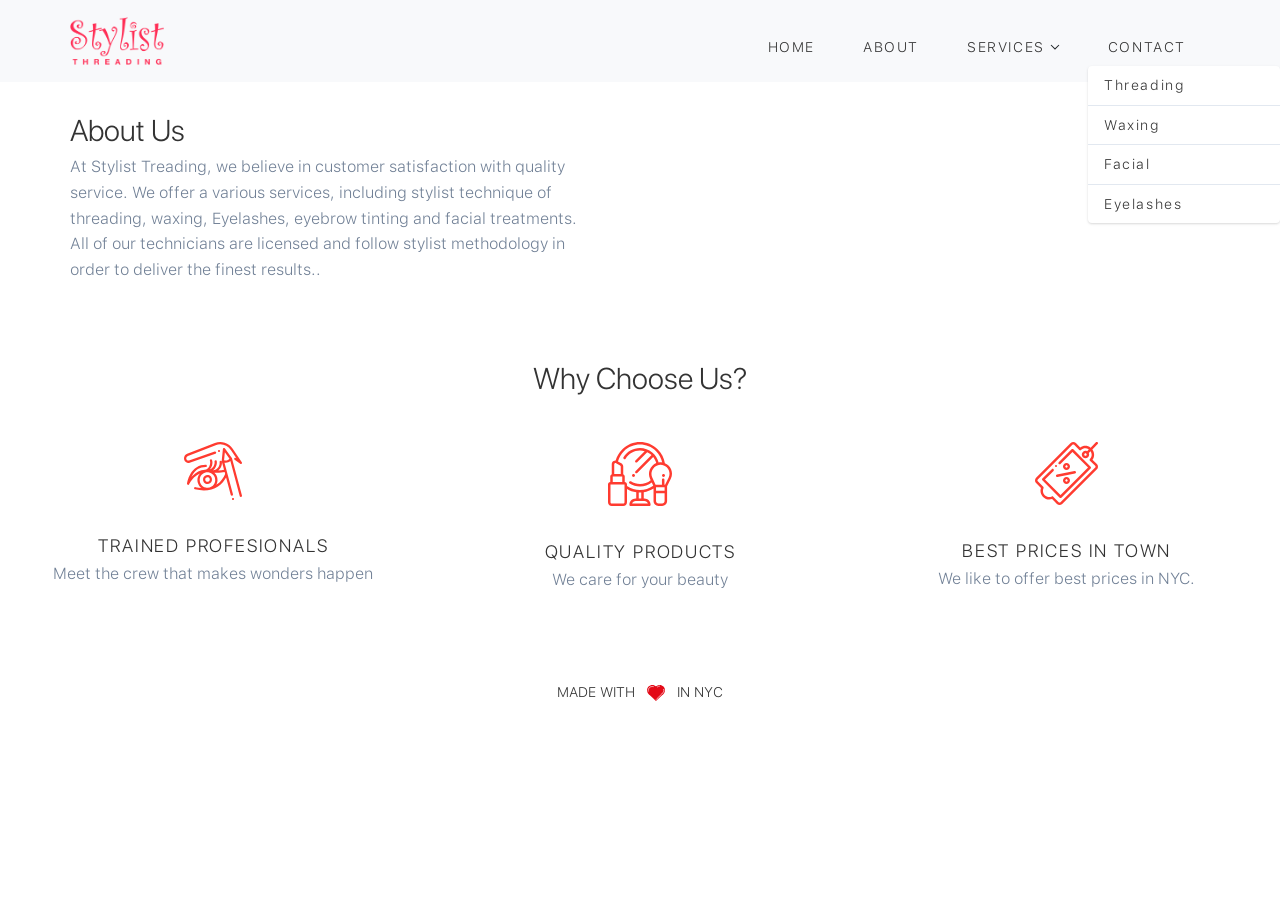
<file: about.html>
<!DOCTYPE html>
<html lang="en">

<head>
  <meta charset="utf-8">
  <meta name="viewport" content="width=device-width, initial-scale=1.0">
  <meta name="description"
    content="Stylist Threading, located at NYC, for your beauty services like Threading, Waxing, Facial and Eyelashes Extensions.">
  <meta name="keywords" content="Threading Waxing, Facial, NYC, Saloon, Beauty">
  <meta name="application-name" content="Stylist Threading" />
  <meta name="msapplication-TileColor" content="#fff" />
  <link rel="icon" type="image/png" href="img/fav.png">
  <!-- Chrome, Firefox OS and Opera -->
  <meta name="theme-color" content="#fff">
  <!-- Windows Phone -->
  <meta name="msapplication-navbutton-color" content="#fff">
  <!-- iOS Safari -->
  <meta name="apple-mobile-web-app-status-bar-style" content="#fff">

  <title>Stylist Threading</title>

  <link href="css/tailwind.min.css" rel="stylesheet">

  <link href="css/style.css" rel="stylesheet">

</head>

<body>


  <header style='background:#f8f9fb'>
    <div class="container mx-auto md:flex py-2 items-center justify-between">
      <a class="block" href="index.html">
        <img src="./img/logo.png" class="h-12 mx-auto" /> </a>

      <ul class="flex items-center justify-center pt-5 pb-2 text-regular md:tracking-widest">
        <li>
          <a class="text-sm py-2 px-2 md:px-6 hover:text-red-500" href="index.html">HOME</a>
        </li>
        <li>
          <a class="text-sm py-2 px-2 md:px-6 hover:text-red-500" href="about.html">ABOUT</a>
        </li>
        <li class="has-dropdown">
          <div class="text-sm py-2 px-2 md:px-6 hover:text-red-500 inline-flex items-center">
            <span style="margin-right:5px;">SERVICES</span>
            <svg width="10px" height="6px" viewBox="0 0 10 6">
              <polygon id="Path " fill="#212529 " fill-rule="nonzero " points="8.64644661 0.646446609 9.35355339 1.35355339
              5 5.70710678 0.646446609 1.35355339 1.35355339 0.646446609 5 4.29289322 "></polygon>
            </svg>
          </div>
          <ul class="shadow bg-white rounded text-sm w-48 absolute right-0">
            <li>
              <a class="border-b px-4 py-2 block hover:text-red-500" href="threading.html ">Threading</a>
            </li>
            <li>
              <a class="border-b px-4 py-2 block hover:text-red-500" href=" waxing.html ">Waxing</a>
            </li>
            <li>
              <a class="border-b px-4 py-2 block hover:text-red-500" href=" facial.html ">Facial</a>
            </li>
            <li>
              <a class="px-4 py-2 block hover:text-red-500" href=" eyelashes.html ">Eyelashes</a>
            </li>
          </ul>
        </li>
        <li>
          <a class="text-sm py-2 px-2 md:px-6 hover:text-red-500 " href="contact.html">CONTACT</a>
        </li>
      </ul>
    </div>
  </header>

  <div class="bg-about">
    <div class="container mx-auto py-10 md:py-6">
      <h2 class="display-light text-primary text-3xl">About Us</h2>
      <p class="max-w-lg text-gray-600">At Stylist Treading, we believe in customer satisfaction with quality
        service. We offer a various services, including
        stylist technique of threading, waxing, Eyelashes, eyebrow tinting and facial treatments. All of our technicians
        are licensed and follow stylist methodology in order to deliver the finest results..
      </p>
    </div>
  </div>
  <h2 class="display-light text-primary text-3xl text-center pt-12">Why Choose Us?</h2>
  <div class=" md:flex justify-center mt-10">
    <div class="md:w-1/3 text-center mb-10 ">
      <img class="mb-8 mx-auto " alt="PROFESIONALS " src="img/icon1.svg " />
      <h2 class="text-lg display-light tracking-widest ">TRAINED PROFESIONALS</h2>
      <p class="text-gray-600 ">Meet the crew that makes wonders happen
      </p>
    </div>
    <div class="md:w-1/3 text-center mb-10 ">
      <img class="mb-8 mx-auto " alt="PROFESIONALS " src="img/icon2.svg " />
      <h2 class="text-lg display-light tracking-widest ">QUALITY PRODUCTS</h2>
      <p class="text-gray-600 ">We care for your beauty
      </p>
    </div>
    <div class="md:w-1/3 text-center mb-10 ">
      <img class="mb-8 mx-auto " alt="PROFESIONALS " src="img/icon3.svg " />
      <h2 class="text-lg display-light tracking-widest ">BEST PRICES IN TOWN</h2>
      <p class="text-gray-600 ">We like to offer best prices in NYC.
      </p>
    </div>
  </div>



  </main>

  <footer class="text-center text-sm py-12">
    <p>MADE WITH
      <img class="h-4 inline-block mx-2" src="img/love.svg " /> IN NYC</p>
    <!-- <img class="h-12 mx-auto mt-8 " src="img/logo.png " /> -->
  </footer>





  </script>

</body>

</html>
</file>
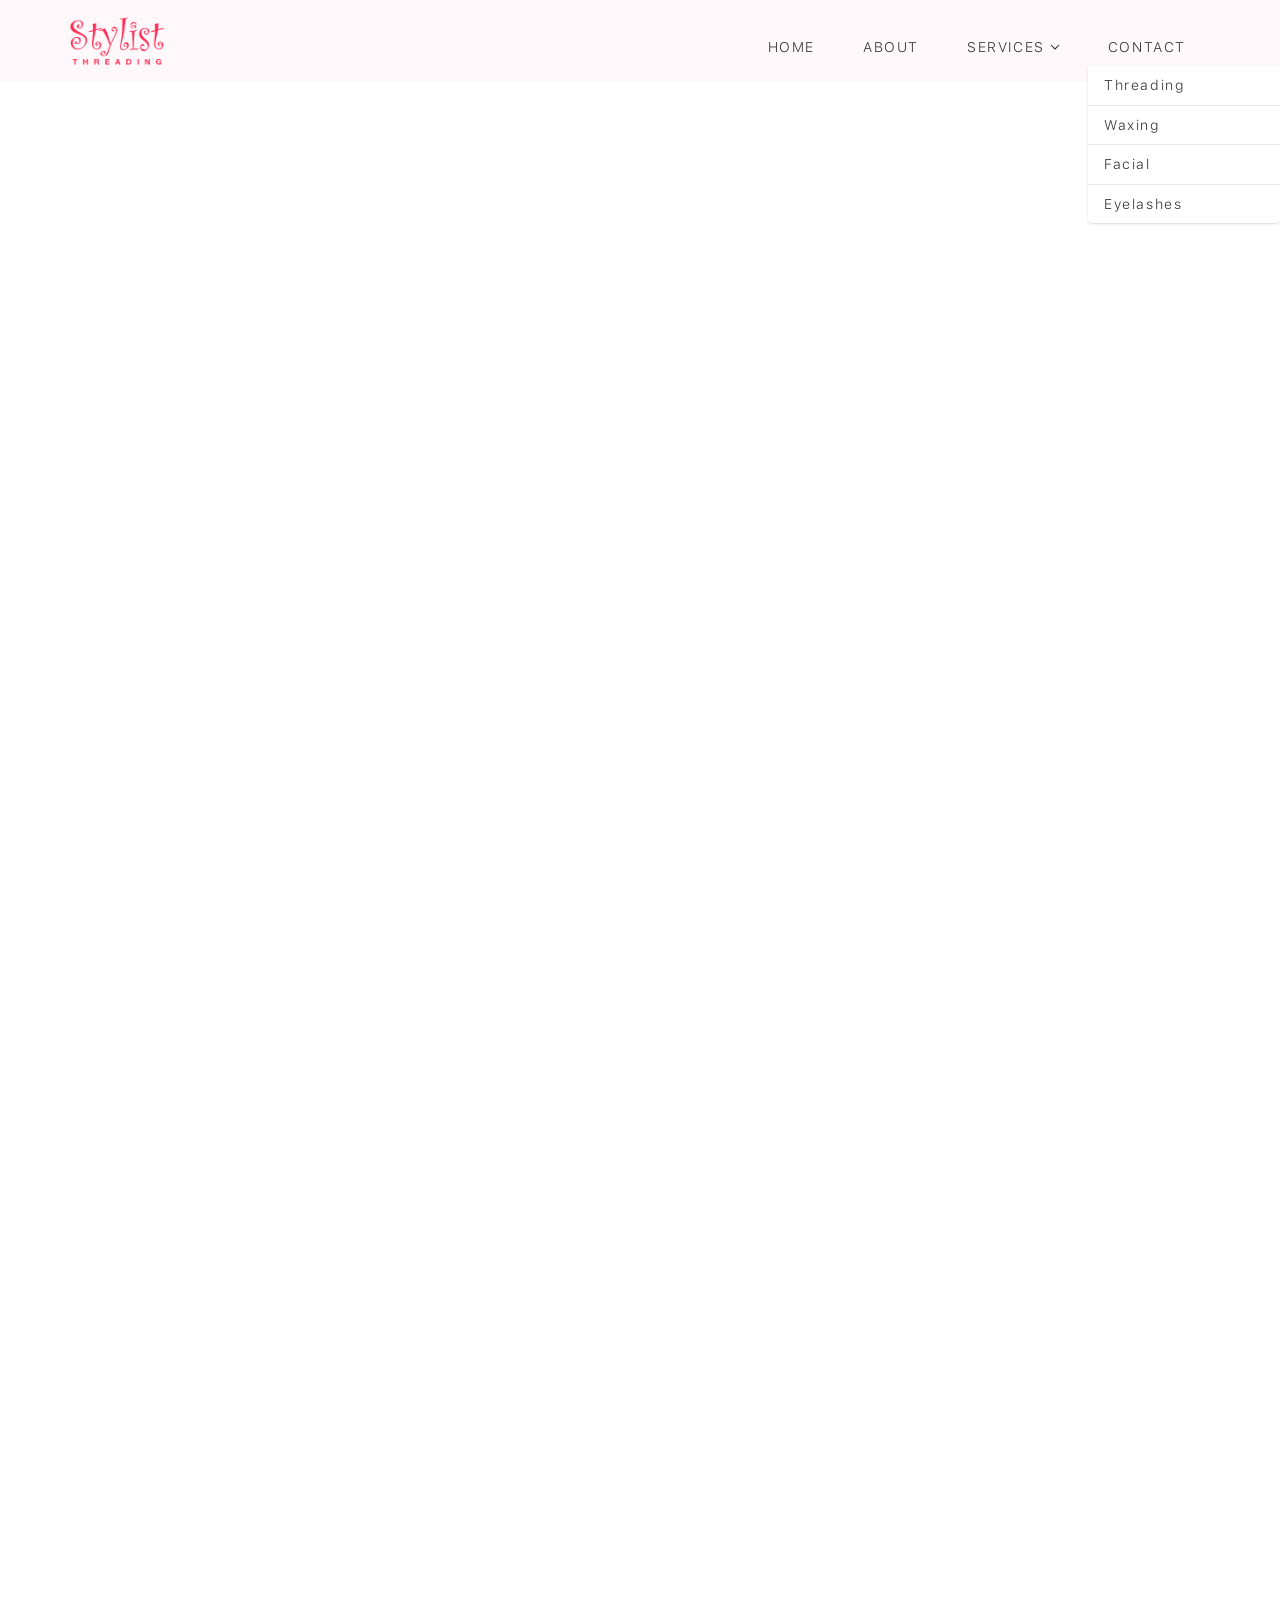
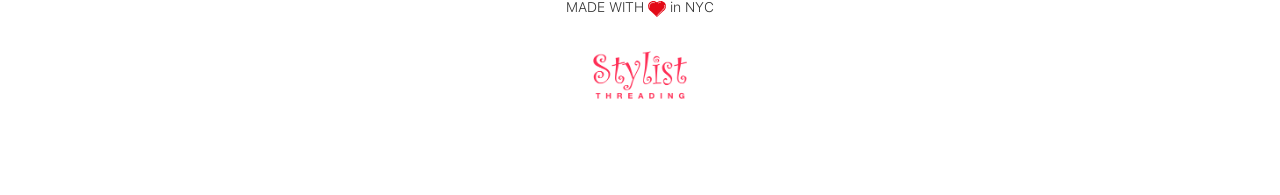
<file: appointment.html>
<!DOCTYPE html>
<html lang="en">

<head>
  <meta charset="utf-8">
  <meta name="viewport" content="width=device-width, initial-scale=1.0">
  <meta name="description"
    content="Stylist Threading, located at NYC, for your beauty services like Threading, Waxing, Facial and Eyelashes Extensions.">
  <meta name="keywords" content="Threading Waxing, Facial, NYC, Saloon, Beauty">
  <meta name="application-name" content="Stylist Threading" />
  <meta name="msapplication-TileColor" content="#fff" />
  <link rel="icon" type="image/png" href="img/fav.png">
  <!-- Chrome, Firefox OS and Opera -->
  <meta name="theme-color" content="#fff">
  <!-- Windows Phone -->
  <meta name="msapplication-navbutton-color" content="#fff">
  <!-- iOS Safari -->
  <meta name="apple-mobile-web-app-status-bar-style" content="#fff">

  <title>Stylist Threading</title>

  <link href="css/tailwind.min.css" rel="stylesheet">

  <link href="css/style.css" rel="stylesheet">

</head>

<body>
  <header style='background: rgba(255,248,251,0.9);'>
    <div class="container mx-auto md:flex py-2 items-center justify-between">
      <a class="block" href="index.html">
        <img src="./img/logo.png" class="h-12 mx-auto" /> </a>

      <ul class="flex items-center justify-center pt-5 pb-2 text-regular md:tracking-widest">
        <li>
          <a class="text-sm py-2 px-2 md:px-6 hover:text-red-500" href="index.html">HOME</a>
        </li>
        <li>
          <a class="text-sm py-2 px-2 md:px-6 hover:text-red-500" href="about.html">ABOUT</a>
        </li>
        <li class="has-dropdown">
          <div class="text-sm py-2 px-2 md:px-6 hover:text-red-500 inline-flex items-center">
            <span style="margin-right:5px;">SERVICES</span>
            <svg width="10px" height="6px" viewBox="0 0 10 6">
              <polygon id="Path " fill="#212529 " fill-rule="nonzero " points="8.64644661 0.646446609 9.35355339 1.35355339
                  5 5.70710678 0.646446609 1.35355339 1.35355339 0.646446609 5 4.29289322 "></polygon>
            </svg>
          </div>
          <ul class="shadow bg-white rounded text-sm w-48 absolute right-0">
            <li>
              <a class="border-b px-4 py-2 block hover:text-red-500" href="threading.html ">Threading</a>
            </li>
            <li>
              <a class="border-b px-4 py-2 block hover:text-red-500" href=" waxing.html ">Waxing</a>
            </li>
            <li>
              <a class="border-b px-4 py-2 block hover:text-red-500" href=" facial.html ">Facial</a>
            </li>
            <li>
              <a class="px-4 py-2 block hover:text-red-500" href=" eyelashes.html ">Eyelashes</a>
            </li>
          </ul>
        </li>
        <li>
          <a class="text-sm py-2 px-2 md:px-6 hover:text-red-500 " href="contact.html">CONTACT</a>
        </li>
      </ul>
    </div>
  </header>

  <div class="max-w-lg mx-auto">
    <iframe
      src="https://docs.google.com/forms/d/e/1FAIpQLSdjdsosOoTitJhQyzo4_II2wioZUTafGZE5kT1Bgn5BFMWT_g/viewform?embedded=true"
      width="100%" height="1418" frameborder="0" marginheight="0" marginwidth="0">Loading…</iframe>
  </div>

  <footer class="text-center text-sm py-24">
    <p>MADE WITH
      <img class="h-4 inline-block" src="img/love.svg" /> in NYC</p>
    <img class="h-12 mx-auto mt-8" src="img/logo.png" />
  </footer>


  <script src="http://ajax.googleapis.com/ajax/libs/jquery/1.9.1/jquery.min.js"></script>
  <script type="text/javascript" src="jquery.nivo.slider.js"></script>

  <script type="text/javascript">
    // $(window).load(function () {
    //   $('#slider').nivoSlider({
    //     effect: 'boxRainReverse',
    //     directionNav: true,
    //     controlNav: false,
    //     controlNavThumbs: false,
    //     pauseOnHover: false,
    //     manualAdvance: false,
    //     prevText: '',
    //     nextText: '',

    //   });
    // });

      // $(".featureMore").click(function () {
      //   $(this).siblings('.hidden').slideDown();
      //   $(this).siblings('.btn-primary').show();
      //   $(this).hide();


      // });

      // $(".deviceMore").click(function () {

      //   $(this).closest('.deviceSection').find(".hidden").slideDown();

      //   $(this).hide();

      // });


      // $(".banner h1").fitText(1.5, { minFontSize: '32px', maxFontSize: '60px' });

      // $("h2").fitText(1.5, { minFontSize: '22px', maxFontSize: '40px' });


      // $(window).scroll(function () {

      //   $('.primaryContent h2,.secondaryContent h2').each(function () {
      //     var imagePos = $(this).offset().top;
      //     var topOfWindow = $(window).scrollTop();
      //     if (imagePos < topOfWindow + $(window).height() / 2) {
      //       $(this).parent().parent().addClass("animate");
      //     }
      //   });
      // });
  </script>

</body>

</html>
</file>
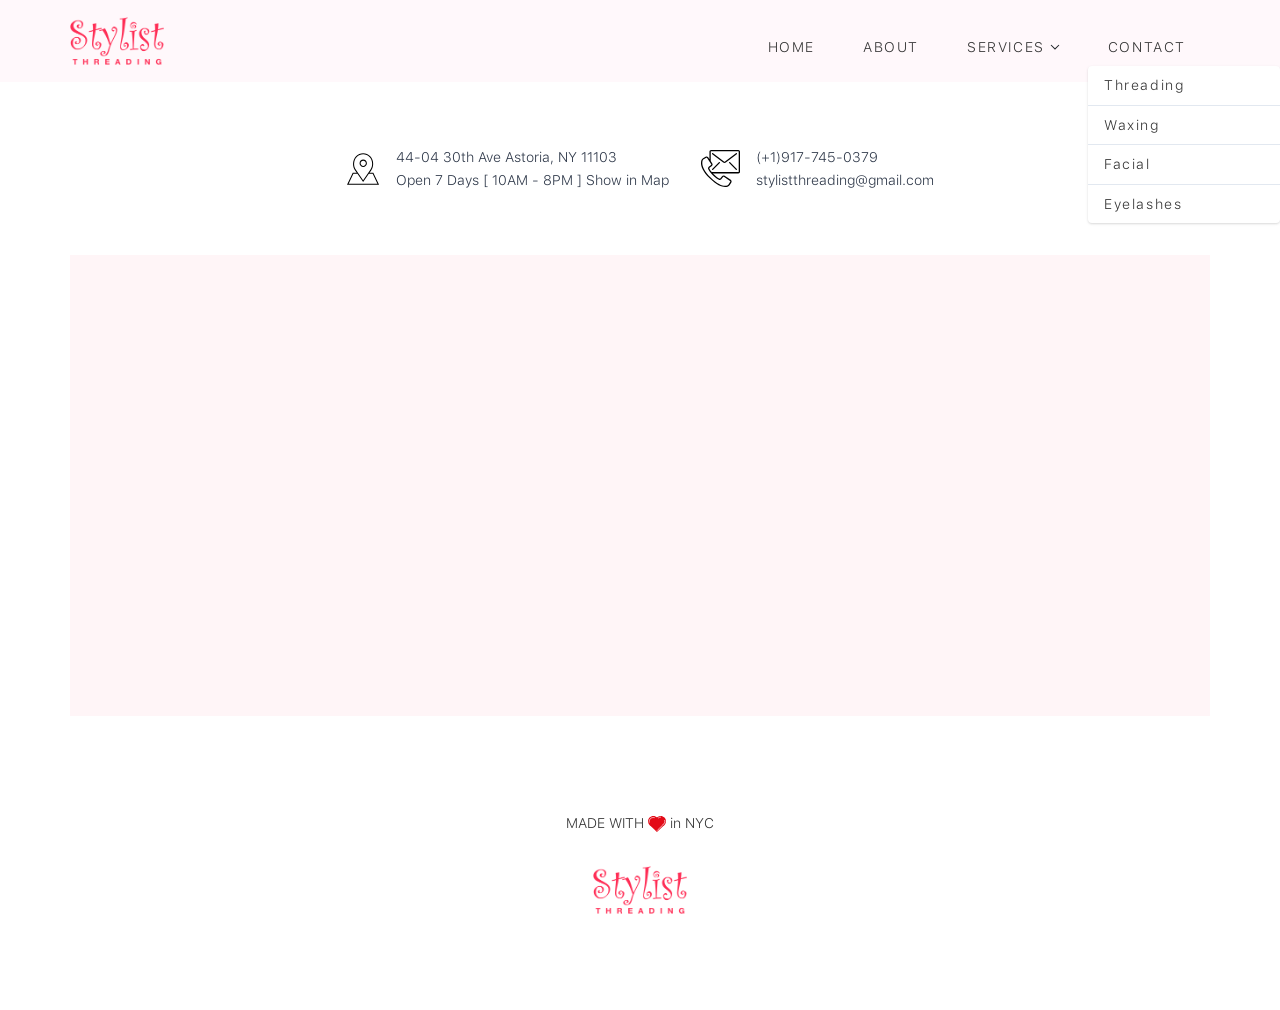
<file: contact.html>
<!DOCTYPE html>
<html lang="en">

<head>
  <meta charset="utf-8">
  <meta name="viewport" content="width=device-width, initial-scale=1.0">
  <meta name="description"
    content="Stylist Threading, located at NYC, for your beauty services like Threading, Waxing, Facial and Eyelashes Extensions.">
  <meta name="keywords" content="Threading Waxing, Facial, NYC, Saloon, Beauty">
  <meta name="application-name" content="Stylist Threading" />
  <meta name="msapplication-TileColor" content="#fff" />
  <link rel="icon" type="image/png" href="img/fav.png">
  <!-- Chrome, Firefox OS and Opera -->
  <meta name="theme-color" content="#fff">
  <!-- Windows Phone -->
  <meta name="msapplication-navbutton-color" content="#fff">
  <!-- iOS Safari -->
  <meta name="apple-mobile-web-app-status-bar-style" content="#fff">

  <title>Stylist Threading</title>

  <link href="css/tailwind.min.css" rel="stylesheet">

  <link href="css/style.css" rel="stylesheet">

</head>

<body>
  <header style='background: rgba(255,248,251,0.9);'>
    <div class="container mx-auto md:flex py-2 items-center justify-between">
      <a class="block" href="index.html">
        <img src="./img/logo.png" class="h-12 mx-auto" /> </a>

      <ul class="flex items-center justify-center pt-5 pb-2 text-regular md:tracking-widest">
        <li>
          <a class="text-sm py-2 px-2 md:px-6 hover:text-red-500" href="index.html">HOME</a>
        </li>
        <li>
          <a class="text-sm py-2 px-2 md:px-6 hover:text-red-500" href="about.html">ABOUT</a>
        </li>
        <li class="has-dropdown">
          <div class="text-sm py-2 px-2 md:px-6 hover:text-red-500 inline-flex items-center">
            <span style="margin-right:5px;">SERVICES</span>
            <svg width="10px" height="6px" viewBox="0 0 10 6">
              <polygon id="Path " fill="#212529 " fill-rule="nonzero " points="8.64644661 0.646446609 9.35355339 1.35355339
                  5 5.70710678 0.646446609 1.35355339 1.35355339 0.646446609 5 4.29289322 "></polygon>
            </svg>
          </div>
          <ul class="shadow bg-white rounded text-sm w-48 absolute right-0">
            <li>
              <a class="border-b px-4 py-2 block hover:text-red-500" href="threading.html ">Threading</a>
            </li>
            <li>
              <a class="border-b px-4 py-2 block hover:text-red-500" href=" waxing.html ">Waxing</a>
            </li>
            <li>
              <a class="border-b px-4 py-2 block hover:text-red-500" href=" facial.html ">Facial</a>
            </li>
            <li>
              <a class="px-4 py-2 block hover:text-red-500" href=" eyelashes.html ">Eyelashes</a>
            </li>
          </ul>
        </li>
        <li>
          <a class="text-sm py-2 px-2 md:px-6 hover:text-red-500 " href="contact.html">CONTACT</a>
        </li>
      </ul>
    </div>
  </header>

  <div class="container mx-auto md:flex items-start justify-center py-12">
    <div class="flex items-center p-4">
      <a target="_blank" href="https://g.page/stylist-threading?share">
        <img src="./img/map.svg" />
      </a>
      <div class="pl-4 text-gray-800 text-sm flex-1">
        44-04 30th Ave Astoria, NY 11103
        <br /> Open 7 Days [ 10AM - 8PM ]
        <a class="text-primary" target="_blank" href="https://g.page/stylist-threading?share">Show in Map</a>
      </div>
    </div>
    <div class="flex items-center p-4">
      <img class="" src="./img/call.svg" />
      <div class="pl-4 text-gray-800 text-sm flex-1 lg:block">
        <a class="text-primary" href="tel:(+1)917-745-0379">(+1)917-745-0379</a>
        <br />
        <a class="text-primary" href="mailto:stylistthreading@gmail.com">stylistthreading@gmail.com</a>
      </div>
    </div>
  </div>
  </div>

  <div class="container mx-auto bg-pink-100" style="padding-bottom:36%; overflow: hidden; position: relative;">
    <iframe
      src="https://www.google.com/maps/embed?pb=!1m18!1m12!1m3!1d3021.9918366618326!2d-73.91385048459348!3d40.76220427932655!2m3!1f0!2f0!3f0!3m2!1i1024!2i768!4f13.1!3m3!1m2!1s0x89c25f159d5c7db9%3A0x9ecb47e978ac0519!2sStylist%20Threading!5e0!3m2!1sen!2snp!4v1623685038290!5m2!1sen!2snp"
      frameborder="0" style="border:0; width:100%; height:100%; position: absolute; left:0; right:0; top:0; bottom: 0;"
      allowfullscreen=""></iframe>

  </div>



  <footer class="text-center text-sm py-24">
    <p>MADE WITH
      <img class="h-4 inline-block" src="img/love.svg" /> in NYC</p>
    <img class="h-12 mx-auto mt-8" src="img/logo.png" />
  </footer>


  <script src="http://ajax.googleapis.com/ajax/libs/jquery/1.9.1/jquery.min.js"></script>
  <script type="text/javascript" src="jquery.nivo.slider.js"></script>

  <script type="text/javascript">

  </script>

</body>

</html>
</file>
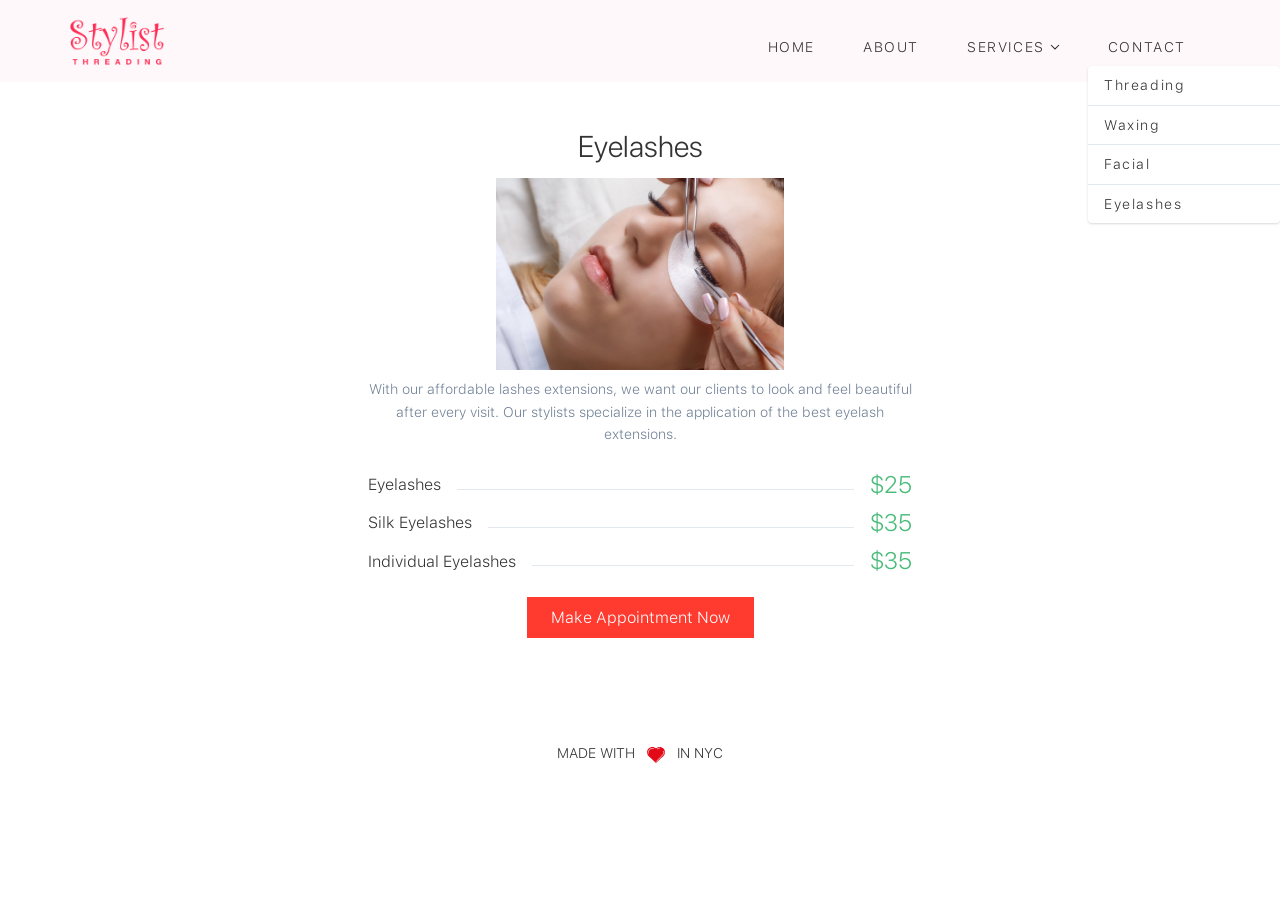
<file: eyelashes.html>
<!DOCTYPE html>
<html lang="en">

<head>
  <meta charset="utf-8">
  <meta name="viewport" content="width=device-width, initial-scale=1.0">
  <meta name="description"
    content="Stylist Threading, located at NYC, for your beauty services like Threading, Waxing, Facial and Eyelashes Extensions.">
  <meta name="keywords" content="Threading Waxing, Facial, NYC, Saloon, Beauty">
  <meta name="application-name" content="Stylist Threading" />
  <meta name="msapplication-TileColor" content="#fff" />
  <link rel="icon" type="image/png" href="img/fav.png">
  <!-- Chrome, Firefox OS and Opera -->
  <meta name="theme-color" content="#fff">
  <!-- Windows Phone -->
  <meta name="msapplication-navbutton-color" content="#fff">
  <!-- iOS Safari -->
  <meta name="apple-mobile-web-app-status-bar-style" content="#fff">

  <title>Stylist Threading</title>

  <link href="css/tailwind.min.css" rel="stylesheet">

  <link href="css/style.css" rel="stylesheet">

</head>

<body>


  <header style='background: rgba(255,248,251,0.9);'>
    <div class="container mx-auto md:flex py-2 items-center justify-between">
      <a class="block" href="index.html">
        <img src="./img/logo.png" class="h-12 mx-auto" /> </a>

      <ul class="flex items-center justify-center pt-5 pb-2 text-regular md:tracking-widest">
        <li>
          <a class="text-sm py-2 px-2 md:px-6 hover:text-red-500" href="index.html">HOME</a>
        </li>
        <li>
          <a class="text-sm py-2 px-2 md:px-6 hover:text-red-500" href="about.html">ABOUT</a>
        </li>
        <li class="has-dropdown">
          <div class="text-sm py-2 px-2 md:px-6 hover:text-red-500 inline-flex items-center">
            <span style="margin-right:5px;">SERVICES</span>
            <svg width="10px" height="6px" viewBox="0 0 10 6">
              <polygon id="Path " fill="#212529 " fill-rule="nonzero " points="8.64644661 0.646446609 9.35355339 1.35355339
              5 5.70710678 0.646446609 1.35355339 1.35355339 0.646446609 5 4.29289322 "></polygon>
            </svg>
          </div>
          <ul class="shadow bg-white rounded text-sm w-48 absolute right-0">
            <li>
              <a class="border-b px-4 py-2 block hover:text-red-500" href="threading.html ">Threading</a>
            </li>
            <li>
              <a class="border-b px-4 py-2 block hover:text-red-500" href=" waxing.html ">Waxing</a>
            </li>
            <li>
              <a class="border-b px-4 py-2 block hover:text-red-500" href=" facial.html ">Facial</a>
            </li>
            <li>
              <a class="px-4 py-2 block hover:text-red-500" href=" eyelashes.html ">Eyelashes</a>
            </li>
          </ul>
        </li>
        <li>
          <a class="text-sm py-2 px-2 md:px-6 hover:text-red-500 " href="contact.html">CONTACT</a>
        </li>
      </ul>
    </div>
  </header>


  <div class="max-w-xl mx-auto px-4 py-10">

    <h2 class="display-light text-primary  text-3xl text-center mb-2">Eyelashes</h2>
    <img class="h-48 mx-auto mb-2" src="./img/eyelashes.jpg" />
    <p class="text-sm text-gray-600 text-center mb-5">With our affordable lashes extensions, we want our clients to look
      and feel beautiful after every visit. Our stylists
      specialize in the application of the best eyelash extensions.</p>


    <div class="flex items-center justify-between relative">
      <span class="pr-4 bg-white">Eyelashes</span>
      <span class="text-green-500  text-2xl display-light pl-4 bg-white">$25</span>
      <div class="border-t w-full" style="position: absolute; top: 23px;z-index: -1;"></div>
    </div>

    <div class="flex items-center justify-between relative">
      <span class="pr-4 bg-white">Silk Eyelashes</span>
      <span class="text-green-500  text-2xl display-light pl-4 bg-white">$35</span>
      <div class="border-t w-full" style="position: absolute; top: 23px;z-index: -1;"></div>
    </div>

    <div class="flex items-center justify-between relative">
      <span class="pr-4 bg-white">Individual Eyelashes</span>
      <span class="text-green-500  text-2xl display-light pl-4 bg-white">$35</span>
      <div class="border-t w-full" style="position: absolute; top: 23px;z-index: -1;"></div>
    </div>

    <div class="text-center my-4">
      <a class="px-6 py-2 inline-block text-white bg-red-500 text-regular"
        href="https://squareup.com/appointments/book/dr4vj3slx9dij1/M2JEAPPSJ9SH8/services">Make Appointment Now</a>
    </div>

  </div>


  <footer class="text-center text-sm py-12">
    <p>MADE WITH
      <img class="h-4 inline-block mx-2" src="img/love.svg " /> IN NYC</p>
    <!-- <img class="h-12 mx-auto mt-8 " src="img/logo.png " /> -->
  </footer>





  </script>

</body>

</html>
</file>
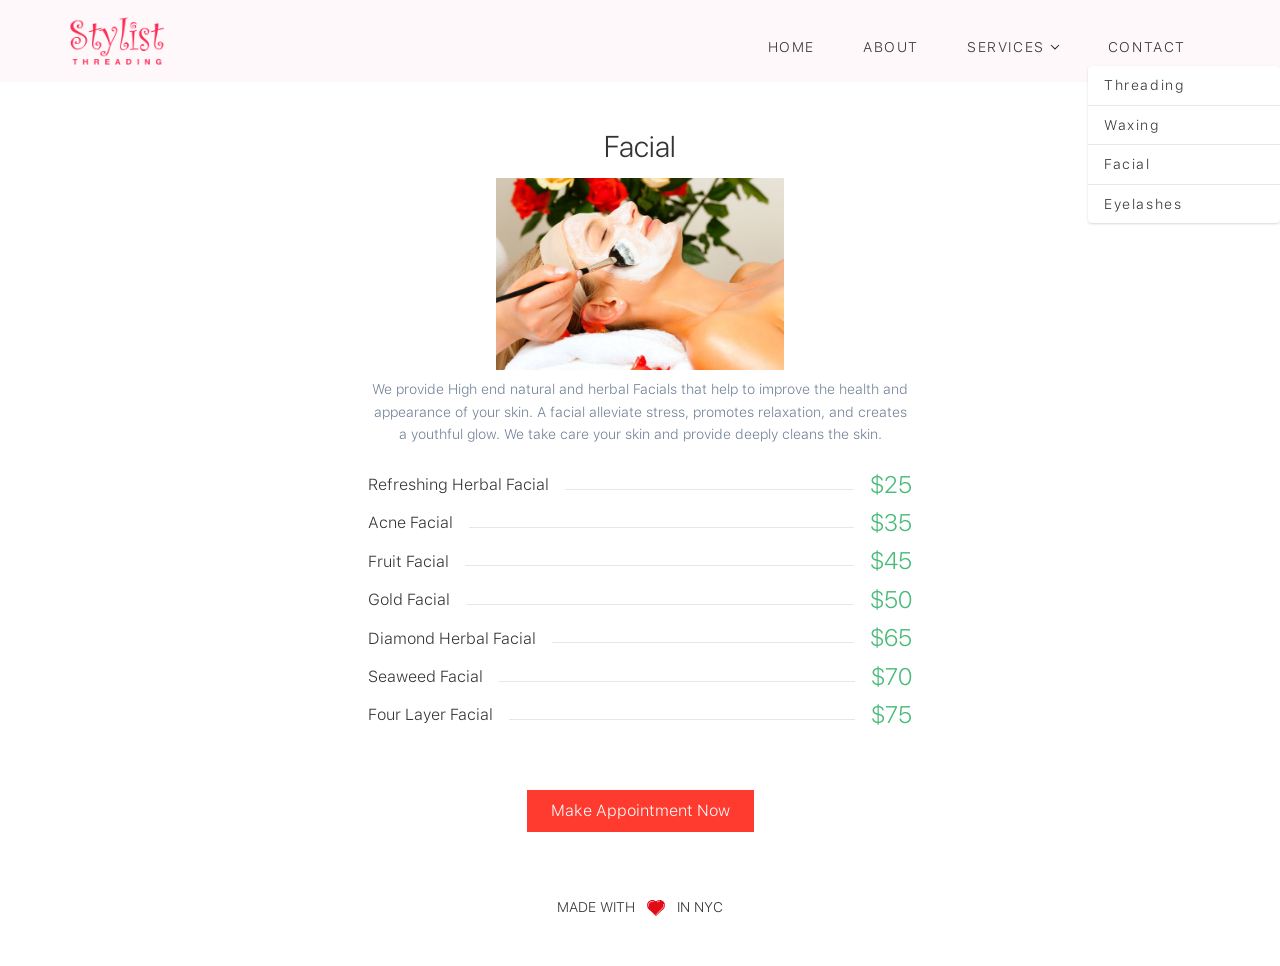
<file: facial.html>
<!DOCTYPE html>
<html lang="en">

<head>
  <meta charset="utf-8">
  <meta name="viewport" content="width=device-width, initial-scale=1.0">
  <meta name="description"
    content="Stylist Threading, located at NYC, for your beauty services like Threading, Waxing, Facial and Eyelashes Extensions.">
  <meta name="keywords" content="Threading Waxing, Facial, NYC, Saloon, Beauty">
  <meta name="application-name" content="Stylist Threading" />
  <meta name="msapplication-TileColor" content="#fff" />
  <link rel="icon" type="image/png" href="img/fav.png">
  <!-- Chrome, Firefox OS and Opera -->
  <meta name="theme-color" content="#fff">
  <!-- Windows Phone -->
  <meta name="msapplication-navbutton-color" content="#fff">
  <!-- iOS Safari -->
  <meta name="apple-mobile-web-app-status-bar-style" content="#fff">

  <title>Stylist Threading</title>

  <link href="css/tailwind.min.css" rel="stylesheet">

  <link href="css/style.css" rel="stylesheet">

</head>

<body>


  <header style='background: rgba(255,248,251,0.9);'>
    <div class="container mx-auto md:flex py-2 items-center justify-between">
      <a class="block" href="index.html">
        <img src="./img/logo.png" class="h-12 mx-auto" /> </a>

      <ul class="flex items-center justify-center pt-5 pb-2 text-regular md:tracking-widest">
        <li>
          <a class="text-sm py-2 px-2 md:px-6 hover:text-red-500" href="index.html">HOME</a>
        </li>
        <li>
          <a class="text-sm py-2 px-2 md:px-6 hover:text-red-500" href="about.html">ABOUT</a>
        </li>
        <li class="has-dropdown">
          <div class="text-sm py-2 px-2 md:px-6 hover:text-red-500 inline-flex items-center">
            <span style="margin-right:5px;">SERVICES</span>
            <svg width="10px" height="6px" viewBox="0 0 10 6">
              <polygon id="Path " fill="#212529 " fill-rule="nonzero " points="8.64644661 0.646446609 9.35355339 1.35355339
              5 5.70710678 0.646446609 1.35355339 1.35355339 0.646446609 5 4.29289322 "></polygon>
            </svg>
          </div>
          <ul class="shadow bg-white rounded text-sm w-48 absolute right-0">
            <li>
              <a class="border-b px-4 py-2 block hover:text-red-500" href="threading.html ">Threading</a>
            </li>
            <li>
              <a class="border-b px-4 py-2 block hover:text-red-500" href=" waxing.html ">Waxing</a>
            </li>
            <li>
              <a class="border-b px-4 py-2 block hover:text-red-500" href=" facial.html ">Facial</a>
            </li>
            <li>
              <a class="px-4 py-2 block hover:text-red-500" href=" eyelashes.html ">Eyelashes</a>
            </li>
          </ul>
        </li>
        <li>
          <a class="text-sm py-2 px-2 md:px-6 hover:text-red-500 " href="contact.html">CONTACT</a>
        </li>
      </ul>
    </div>
  </header>

  <div class="max-w-xl mx-auto px-4 py-10">

    <h2 class="display-light text-primary text-3xl text-center mb-2">Facial</h2>
    <img class="h-48 mx-auto mb-2" src="./img/facial.jpg" />
    <p class="text-sm text-gray-600 text-center mb-5">We provide High end natural and herbal Facials that help to
      improve the health and appearance of your skin. A facial
      alleviate stress, promotes relaxation, and creates a youthful glow. We take care your skin and provide deeply
      cleans
      the skin.</p>


    <div class="flex items-center justify-between relative">
      <span class="pr-4 bg-white">Refreshing Herbal Facial</span>
      <span class="text-green-500 text-2xl display-light pl-4 bg-white">$25</span>
      <div class="border-t w-full" style="position: absolute; top: 23px;z-index: -1;"></div>
    </div>

    <div class="flex items-center justify-between relative">
      <span class="pr-4 bg-white">Acne Facial</span>
      <span class="text-green-500 text-2xl display-light pl-4 bg-white">$35</span>
      <div class="border-t w-full" style="position: absolute; top: 23px;z-index: -1;"></div>
    </div>

    <div class="flex items-center justify-between relative">
      <span class="pr-4 bg-white">Fruit Facial</span>
      <span class="text-green-500 text-2xl display-light pl-4 bg-white">$45</span>
      <div class="border-t w-full" style="position: absolute; top: 23px;z-index: -1;"></div>
    </div>

    <div class="flex items-center justify-between relative">
      <span class="pr-4 bg-white">Gold Facial</span>
      <span class="text-green-500 text-2xl display-light pl-4 bg-white">$50</span>
      <div class="border-t w-full" style="position: absolute; top: 23px;z-index: -1;"></div>
    </div>

    <div class="flex items-center justify-between relative">
      <span class="pr-4 bg-white">Diamond Herbal Facial</span>
      <span class="text-green-500 text-2xl display-light pl-4 bg-white">$65</span>
      <div class="border-t w-full" style="position: absolute; top: 23px;z-index: -1;"></div>
    </div>

    <div class="flex items-center justify-between relative">
      <span class="pr-4 bg-white">Seaweed Facial</span>
      <span class="text-green-500 text-2xl display-light pl-4 bg-white">$70</span>
      <div class="border-t w-full" style="position: absolute; top: 23px;z-index: -1;"></div>
    </div>

    <div class="flex items-center justify-between relative">
      <span class="pr-4 bg-white">Four Layer Facial</span>
      <span class="text-green-500 text-2xl display-light pl-4 bg-white">$75</span>
      <div class="border-t w-full" style="position: absolute; top: 23px;z-index: -1;"></div>
    </div>
  </div>

  <div class="text-center my-4">
    <a class="px-6 py-2 inline-block text-white bg-red-500 text-regular"
      href="https://squareup.com/appointments/book/dr4vj3slx9dij1/M2JEAPPSJ9SH8/services">Make Appointment Now</a>
  </div>

  <footer class="text-center text-sm py-12">
    <p>MADE WITH
      <img class="h-4 inline-block mx-2" src="img/love.svg " /> IN NYC</p>
    <!-- <img class="h-12 mx-auto mt-8 " src="img/logo.png " /> -->
  </footer>





  </script>

</body>

</html>
</file>
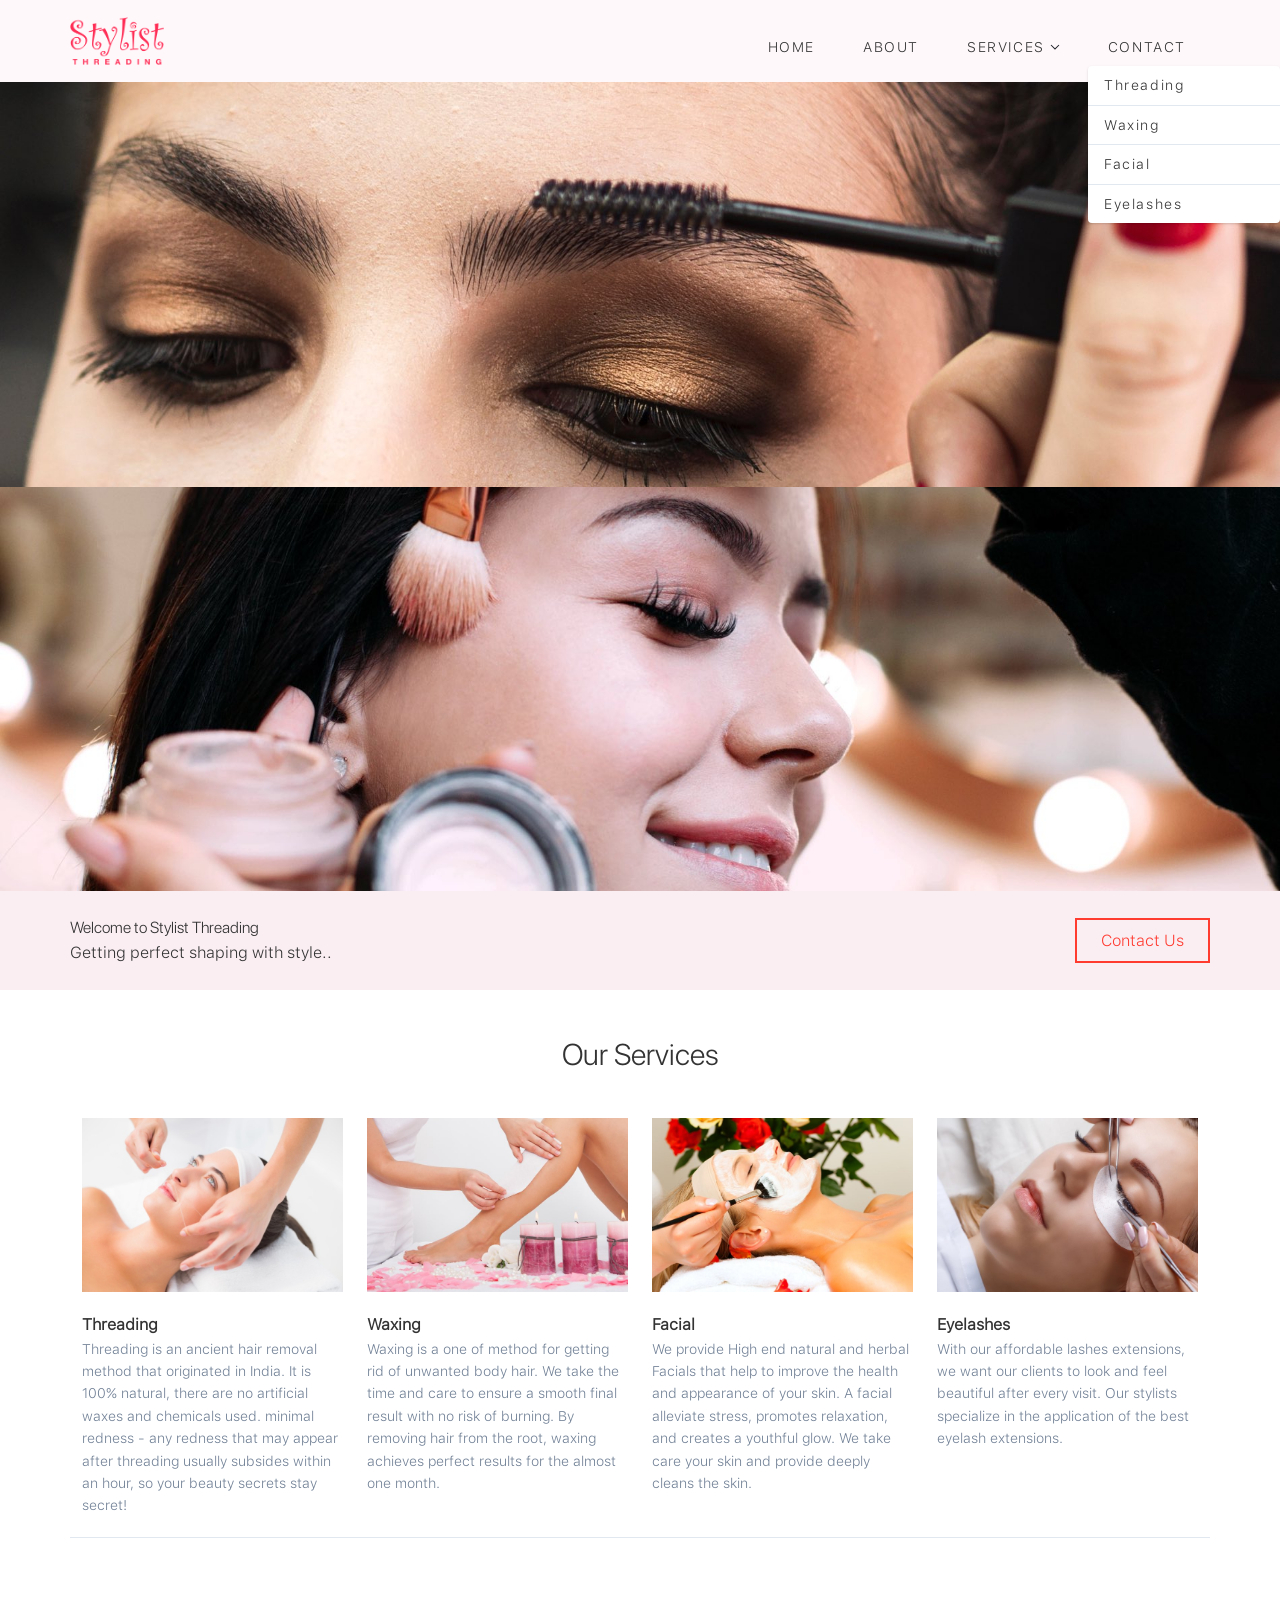
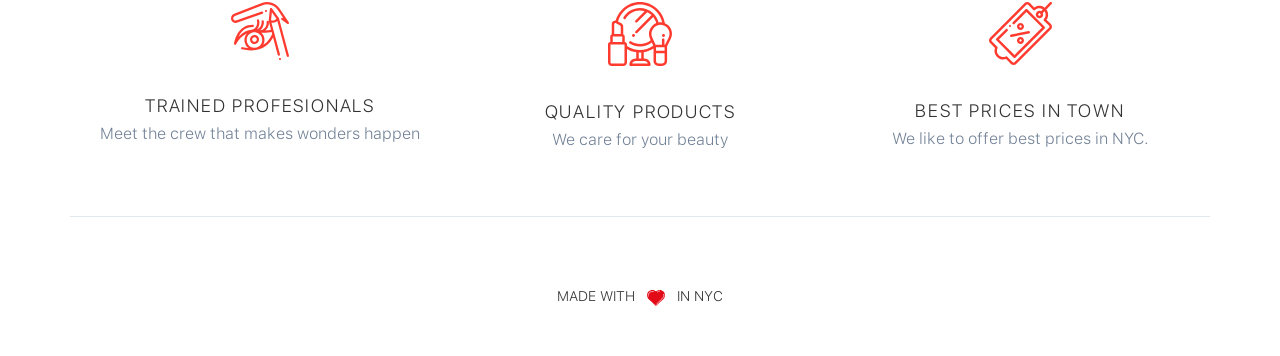
<file: services.html>
<!DOCTYPE html>
<html lang="en">

<head>
  <meta charset="utf-8">
  <meta name="viewport" content="width=device-width, initial-scale=1.0">
  <meta name="description"
    content="Stylist Threading, located at NYC, for your beauty services like Threading, Waxing, Facial and Eyelashes Extensions.">
  <meta name="keywords" content="Threading Waxing, Facial, NYC, Saloon, Beauty">
  <meta name="application-name" content="Stylist Threading" />
  <meta name="msapplication-TileColor" content="#fff" />
  <link rel="icon" type="image/png" href="img/fav.png">
  <!-- Chrome, Firefox OS and Opera -->
  <meta name="theme-color" content="#fff">
  <!-- Windows Phone -->
  <meta name="msapplication-navbutton-color" content="#fff">
  <!-- iOS Safari -->
  <meta name="apple-mobile-web-app-status-bar-style" content="#fff">

  <title>Stylist Threading</title>

  <link href="css/tailwind.min.css" rel="stylesheet">

  <link href="css/style.css" rel="stylesheet">

</head>

<body>


  <header style='background: rgba(255,248,251,0.9);'>
    <div class="container mx-auto md:flex py-2 items-center justify-between">
      <a class="block" href="index.html">
        <img src="./img/logo.png" class="h-12 mx-auto" /> </a>

      <ul class="flex items-center justify-center pt-5 pb-2 text-regular md:tracking-widest">
        <li>
          <a class="text-sm py-2 px-2 md:px-6 hover:text-red-500" href="index.html">HOME</a>
        </li>
        <li>
          <a class="text-sm py-2 px-2 md:px-6 hover:text-red-500" href="about.html">ABOUT</a>
        </li>
        <li class="has-dropdown">
          <div class="text-sm py-2 px-2 md:px-6 hover:text-red-500 inline-flex items-center">
            <span style="margin-right:5px;">SERVICES</span>
            <svg width="10px" height="6px" viewBox="0 0 10 6">
              <polygon id="Path " fill="#212529 " fill-rule="nonzero " points="8.64644661 0.646446609 9.35355339 1.35355339
              5 5.70710678 0.646446609 1.35355339 1.35355339 0.646446609 5 4.29289322 "></polygon>
            </svg>
          </div>
          <ul class="shadow bg-white rounded text-sm w-48 absolute right-0">
            <li>
              <a class="border-b px-4 py-2 block hover:text-red-500" href="threading.html ">Threading</a>
            </li>
            <li>
              <a class="border-b px-4 py-2 block hover:text-red-500" href=" waxing.html ">Waxing</a>
            </li>
            <li>
              <a class="border-b px-4 py-2 block hover:text-red-500" href=" facial.html ">Facial</a>
            </li>
            <li>
              <a class="px-4 py-2 block hover:text-red-500" href=" eyelashes.html ">Eyelashes</a>
            </li>
          </ul>
        </li>
        <li>
          <a class="text-sm py-2 px-2 md:px-6 hover:text-red-500 " href="contact.html">CONTACT</a>
        </li>
      </ul>
    </div>
  </header>

  <div class="banner">
    <div id="slider " class="nivoSlider ">
      <img src="img/banner1.jpg " data-thumb=" " alt=" " />
      <img src="img/banner2.jpg " data-thumb=" " alt=" " />
    </div>
  </div>

  <main>
    <div style="background: #FAEEF3 ">
      <div class="container mx-auto py-6 flex items-center ">
        <div class="flex-1 pr-6 ">
          <h2 class="floral-list "> Welcome to Stylist Threading </h2>
          Getting perfect shaping with style..
        </div>
        <a class="border-2 border-red-500 px-6 py-2 inline-block text-red-500 hover:bg-red-500 hover:text-white text-regular"
          href="/contact.html ">Contact Us</a>
      </div>
    </div>


    <!-- <ul class="lg:flex floral-list items-center flex-wrap justify-between text-center md:text-left ">
          <li>
            Eyebrows Threading</li>
          <li>
            Waxing</li>
          <li>
            Facial</li>
          <li>
            Eyelashes Extension</li>
          <li>
            Male Services</li>
        </ul> -->
    </div>
    </div>
    </div>

    <h2 class="display-light text-primary text-3xl text-center py-10">Our Services</h2>

    <div class="container mx-auto flex">
      <div class="md:w-1/4 px-3">
        <img class="mb-5" src="img/thread.jpg " alt="eye threading " />
        <strong>Threading </strong>
        <p class="text-sm text-gray-600">Threading is an ancient hair removal method that originated in India. It is
          100% natural, there are no artificial
          waxes and chemicals used. minimal redness - any redness that may appear after threading usually subsides
          within
          an hour, so your beauty secrets stay secret!</p>
      </div>

      <div class="md:w-1/4 px-3">
        <img class="mb-5" src="img/waxing.jpg " alt="waxing " />
        <strong>Waxing </strong>
        <p class="text-sm text-gray-600">Waxing is a one of method for getting rid of unwanted body hair. We take the
          time and care to ensure a smooth final
          result with no risk of burning. By removing hair from the root, waxing achieves perfect results for the almost
          one month.
        </p>
      </div>

      <div class="md:w-1/4 px-3">
        <img class="mb-5" src="img/facial.jpg " alt="facial " />
        <strong>Facial </strong>
        <p class="text-sm text-gray-600">We provide High end natural and herbal Facials that help to improve the health
          and appearance of your skin. A facial
          alleviate stress, promotes relaxation, and creates a youthful glow. We take care your skin and provide deeply
          cleans
          the skin.</p>
      </div>
      <div class="md:w-1/4 px-3">
        <img class="mb-5" src="img/eyelashes.jpg " alt="eyelashes " />
        <strong>Eyelashes </strong>
        <p class="text-sm text-gray-600">With our affordable lashes extensions, we want our clients to look and feel
          beautiful after every visit. Our stylists
          specialize in the application of the best eyelash extensions.</p>
      </div>
    </div>

    <!-- <div class="container mx-auto lg:flex mt-5 services ">
      <div class="lg:w-1/4 border border-white h-full overflow-hidden ">
      </div>
      <div class="lg:w-3/4 lg:flex flex-wrap h-full ">
        <div class="lg:w-1/2 overflow-hidden border border-white " style="height:50% ">
          <img class="object-cover " src="img/facial.jpg " alt="facial " />
        </div>
        <div class="lg:w-1/2 overflow-hidden border border-white " style="height:50% ">
          <img class="object-cover " src="img/waxing.jpg " alt="waxing " />
        </div>
        <div class="lg:w-1/2 overflow-hidden border border-white " style="height:50% ">
          <img class="object-cover " src="img/eyelashes.jpg " alt="eyelashes " />
        </div>
        <div class="lg:w-1/2 overflow-hidden border border-white " style="height:50% ">
          <img class="object-cover " src="img/male.jpg " alt="male facial " />
        </div>
      </div>
    </div> -->

    <div class="container mx-auto py-10 md:py-6 my-5 border-t border-b">
      <!-- <h2 class="display-light text-primary text-3xl text-center">Why Us?</h2> -->
      <div class=" md:flex justify-center mt-10">
        <div class="md:w-1/3 text-center mb-10 ">
          <img class="mb-8 mx-auto " alt="PROFESIONALS " src="img/icon1.svg " />
          <h2 class="text-lg display-light tracking-widest ">TRAINED PROFESIONALS</h2>
          <p class="text-gray-600 ">Meet the crew that makes wonders happen
          </p>
        </div>
        <div class="md:w-1/3 text-center mb-10 ">
          <img class="mb-8 mx-auto " alt="PROFESIONALS " src="img/icon2.svg " />
          <h2 class="text-lg display-light tracking-widest ">QUALITY PRODUCTS</h2>
          <p class="text-gray-600 ">We care for your beauty
          </p>
        </div>
        <div class="md:w-1/3 text-center mb-10 ">
          <img class="mb-8 mx-auto " alt="PROFESIONALS " src="img/icon3.svg " />
          <h2 class="text-lg display-light tracking-widest ">BEST PRICES IN TOWN</h2>
          <p class="text-gray-600 ">We like to offer best prices in NYC.
          </p>
        </div>
      </div>
    </div>



  </main>

  <footer class="text-center text-sm py-12">
    <p>MADE WITH
      <img class="h-4 inline-block mx-2" src="img/love.svg " /> IN NYC</p>
    <!-- <img class="h-12 mx-auto mt-8 " src="img/logo.png " /> -->
  </footer>





  </script>

</body>

</html>
</file>
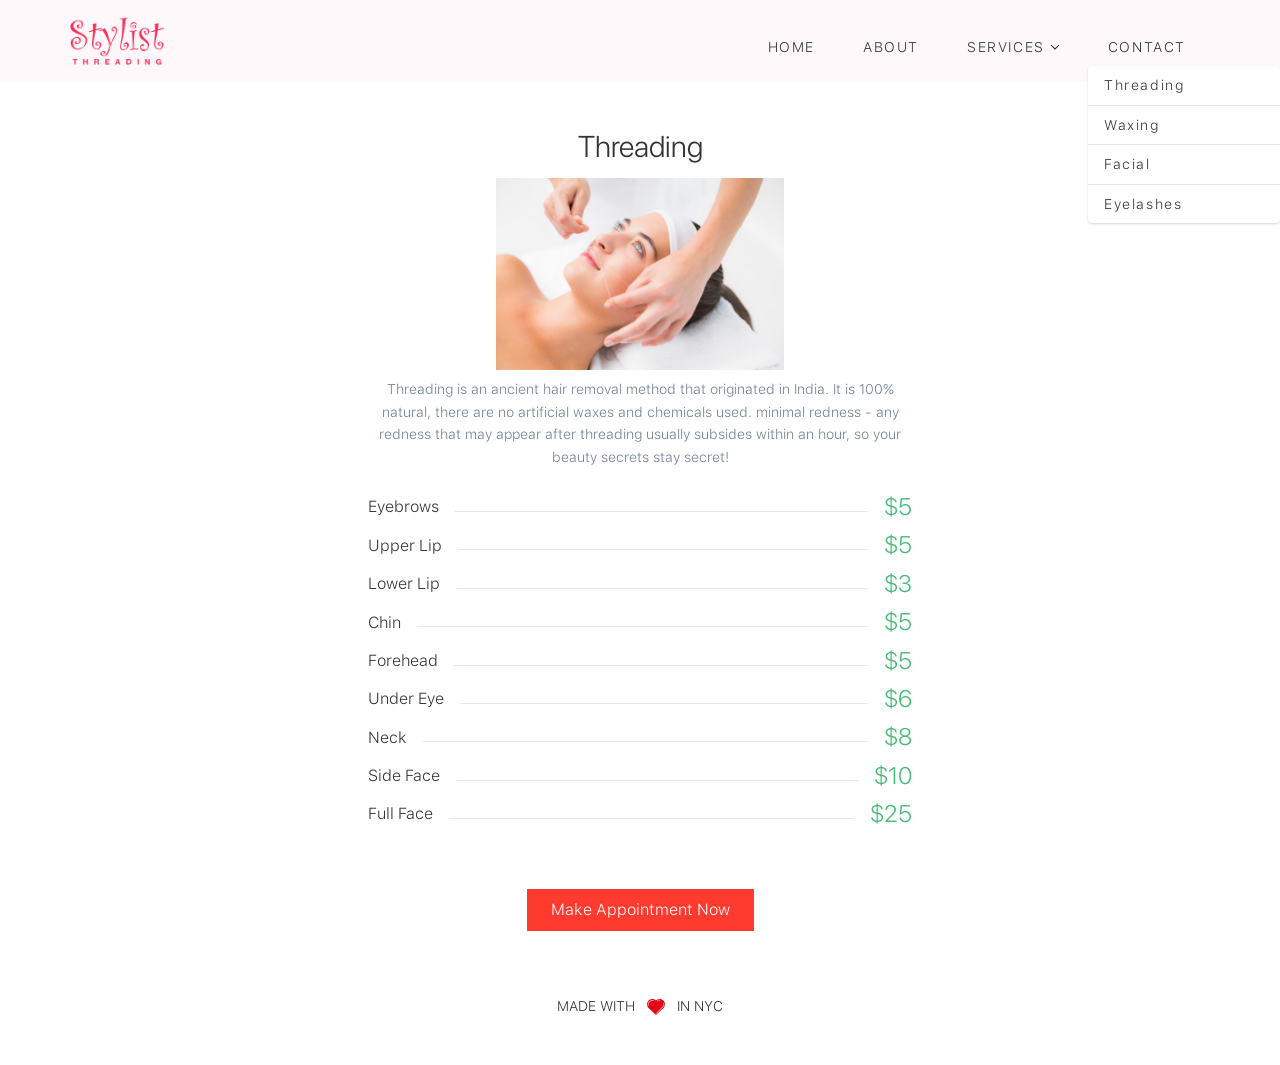
<file: threading.html>
<!DOCTYPE html>
<html lang="en">

<head>
  <meta charset="utf-8">
  <meta name="viewport" content="width=device-width, initial-scale=1.0">
  <meta name="description"
    content="Stylist Threading, located at NYC, for your beauty services like Threading, Waxing, Facial and Eyelashes Extensions.">
  <meta name="keywords" content="Threading Waxing, Facial, NYC, Saloon, Beauty">
  <meta name="application-name" content="Stylist Threading" />
  <meta name="msapplication-TileColor" content="#fff" />
  <link rel="icon" type="image/png" href="img/fav.png">
  <!-- Chrome, Firefox OS and Opera -->
  <meta name="theme-color" content="#fff">
  <!-- Windows Phone -->
  <meta name="msapplication-navbutton-color" content="#fff">
  <!-- iOS Safari -->
  <meta name="apple-mobile-web-app-status-bar-style" content="#fff">

  <title>Stylist Threading</title>

  <link href="css/tailwind.min.css" rel="stylesheet">
  <link href="css/style.css" rel="stylesheet">

</head>

<body>


  <header style='background: rgba(255,248,251,0.9);'>
    <div class="container mx-auto md:flex py-2 items-center justify-between">
      <a class="block" href="index.html">
        <img src="./img/logo.png" class="h-12 mx-auto" /> </a>

      <ul class="flex items-center justify-center pt-5 pb-2 text-regular md:tracking-widest">
        <li>
          <a class="text-sm py-2 px-2 md:px-6 hover:text-red-500" href="index.html">HOME</a>
        </li>
        <li>
          <a class="text-sm py-2 px-2 md:px-6 hover:text-red-500" href="about.html">ABOUT</a>
        </li>
        <li class="has-dropdown">
          <div class="text-sm py-2 px-2 md:px-6 hover:text-red-500 inline-flex items-center">
            <span style="margin-right:5px;">SERVICES</span>
            <svg width="10px" height="6px" viewBox="0 0 10 6">
              <polygon id="Path " fill="#212529 " fill-rule="nonzero " points="8.64644661 0.646446609 9.35355339 1.35355339
              5 5.70710678 0.646446609 1.35355339 1.35355339 0.646446609 5 4.29289322 "></polygon>
            </svg>
          </div>
          <ul class="shadow bg-white rounded text-sm w-48 absolute right-0">
            <li>
              <a class="border-b px-4 py-2 block hover:text-red-500" href="threading.html ">Threading</a>
            </li>
            <li>
              <a class="border-b px-4 py-2 block hover:text-red-500" href=" waxing.html ">Waxing</a>
            </li>
            <li>
              <a class="border-b px-4 py-2 block hover:text-red-500" href=" facial.html ">Facial</a>
            </li>
            <li>
              <a class="px-4 py-2 block hover:text-red-500" href=" eyelashes.html ">Eyelashes</a>
            </li>
          </ul>
        </li>
        <li>
          <a class="text-sm py-2 px-2 md:px-6 hover:text-red-500 " href="contact.html">CONTACT</a>
        </li>
      </ul>
    </div>
  </header>

  <div class="max-w-xl mx-auto px-4 py-10">

    <h2 class="display-light text-primary  text-3xl text-center mb-2">Threading</h2>
    <img class="h-48 mx-auto mb-2" src="./img/thread.jpg" />
    <p class="text-sm text-gray-600 text-center mb-5">Threading is an ancient hair removal method that originated in
      India. It is 100% natural, there are no artificial waxes
      and chemicals used. minimal redness - any redness that may appear after threading usually subsides within an hour,
      so your beauty secrets stay secret!</p>


    <div class="flex items-center justify-between relative">
      <span class="pr-4 bg-white">Eyebrows</span>
      <span class="text-green-500  text-2xl display-light pl-4 bg-white">$5</span>
      <div class="border-t w-full" style="position: absolute; top: 23px;z-index: -1;"></div>
    </div>

    <div class="flex items-center justify-between relative">
      <span class="pr-4 bg-white">Upper Lip</span>
      <span class="text-green-500  text-2xl display-light pl-4 bg-white">$5</span>
      <div class="border-t w-full" style="position: absolute; top: 23px;z-index: -1;"></div>
    </div>

    <div class="flex items-center justify-between relative">
      <span class="pr-4 bg-white">Lower Lip</span>
      <span class="text-green-500  text-2xl display-light pl-4 bg-white">$3</span>
      <div class="border-t w-full" style="position: absolute; top: 23px;z-index: -1;"></div>
    </div>

    <div class="flex items-center justify-between relative">
      <span class="pr-4 bg-white">Chin</span>
      <span class="text-green-500  text-2xl display-light pl-4 bg-white">$5</span>
      <div class="border-t w-full" style="position: absolute; top: 23px;z-index: -1;"></div>
    </div>

    <div class="flex items-center justify-between relative">
      <span class="pr-4 bg-white">Forehead</span>
      <span class="text-green-500  text-2xl display-light pl-4 bg-white">$5</span>
      <div class="border-t w-full" style="position: absolute; top: 23px;z-index: -1;"></div>
    </div>

    <div class="flex items-center justify-between relative">
      <span class="pr-4 bg-white">Under Eye</span>
      <span class="text-green-500  text-2xl display-light pl-4 bg-white">$6</span>
      <div class="border-t w-full" style="position: absolute; top: 23px;z-index: -1;"></div>
    </div>

    <div class="flex items-center justify-between relative">
      <span class="pr-4 bg-white">Neck</span>
      <span class="text-green-500  text-2xl display-light pl-4 bg-white">$8</span>
      <div class="border-t w-full" style="position: absolute; top: 23px;z-index: -1;"></div>
    </div>

    <div class="flex items-center justify-between relative">
      <span class="pr-4 bg-white">Side Face</span>
      <span class="text-green-500  text-2xl display-light pl-4 bg-white">$10</span>
      <div class="border-t w-full" style="position: absolute; top: 23px;z-index: -1;"></div>
    </div>

    <div class="flex items-center justify-between relative">
      <span class="pr-4 bg-white">Full Face</span>
      <span class="text-green-500  text-2xl display-light pl-4 bg-white">$25</span>
      <div class="border-t w-full" style="position: absolute; top: 23px;z-index: -1;"></div>
    </div>


  </div>

  <div class="text-center my-4">
    <a class="px-6 py-2 inline-block text-white bg-red-500 text-regular"
      href="https://squareup.com/appointments/book/dr4vj3slx9dij1/M2JEAPPSJ9SH8/services">Make Appointment Now</a>
  </div>


  <footer class="text-center text-sm py-12">
    <p>MADE WITH
      <img class="h-4 inline-block mx-2" src="img/love.svg " /> IN NYC</p>
    <!-- <img class="h-12 mx-auto mt-8 " src="img/logo.png " /> -->
  </footer>

</body>

</html>
</file>
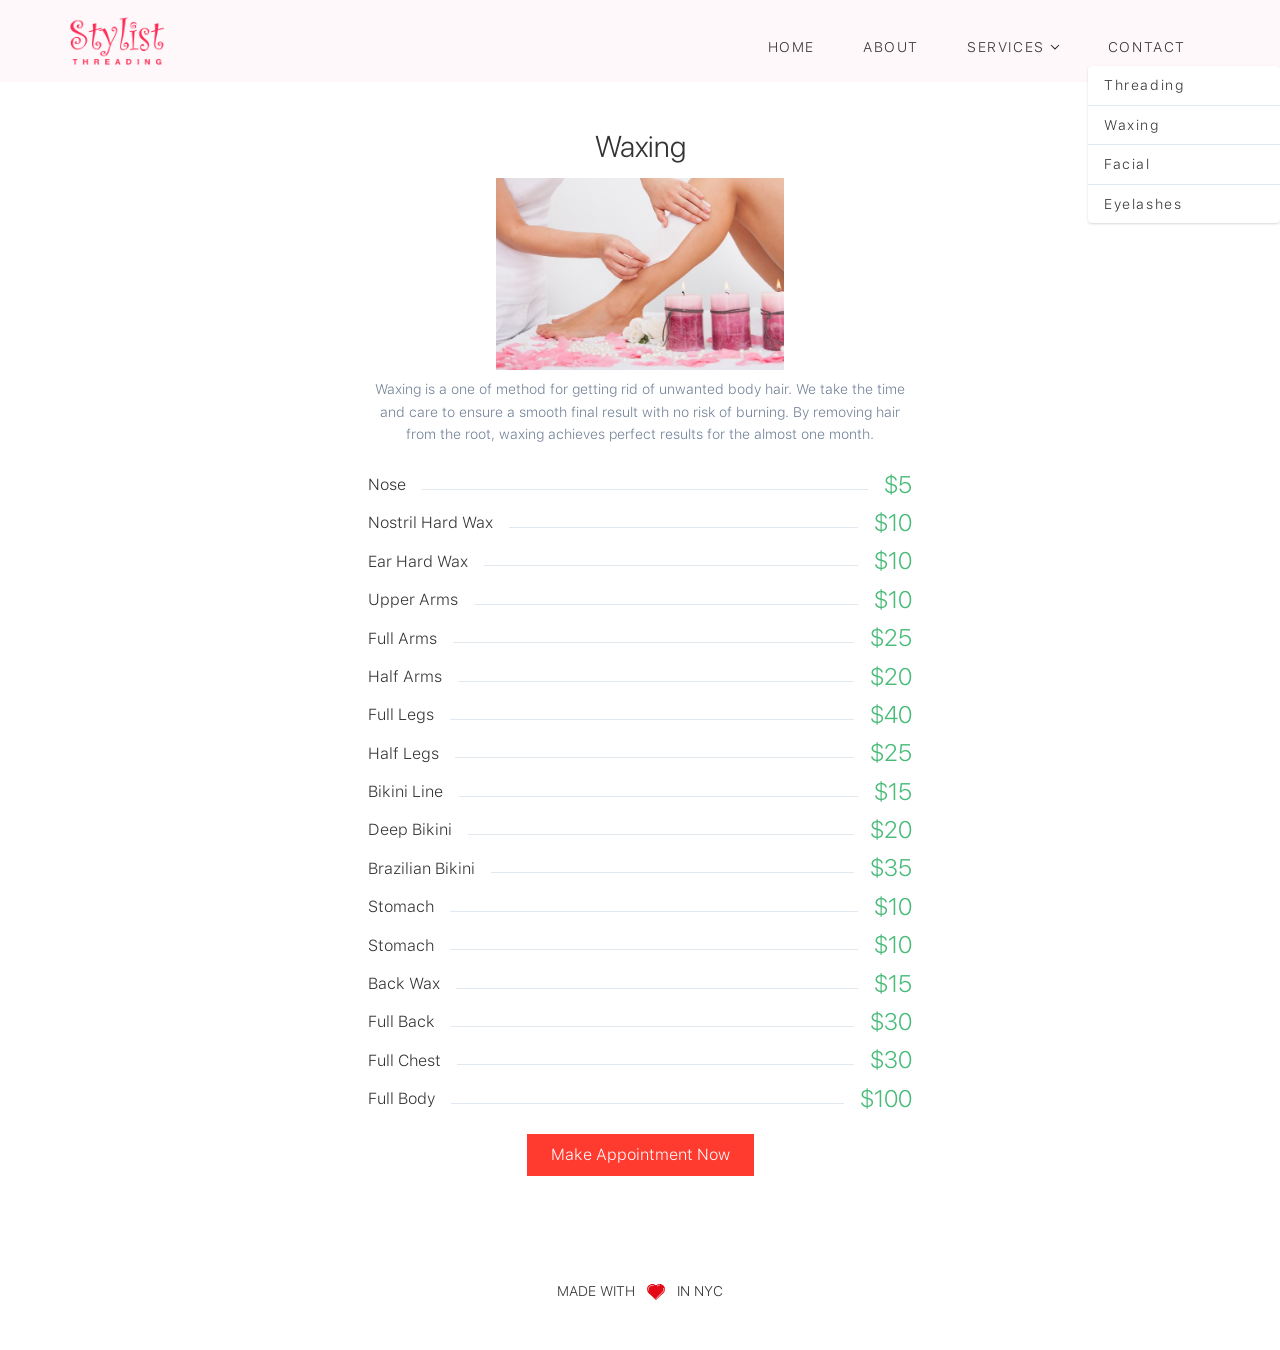
<file: waxing.html>
<!DOCTYPE html>
<html lang="en">

<head>
  <meta charset="utf-8">
  <meta name="viewport" content="width=device-width, initial-scale=1.0">
  <meta name="description"
    content="Stylist Threading, located at NYC, for your beauty services like Threading, Waxing, Facial and Eyelashes Extensions.">
  <meta name="keywords" content="Threading Waxing, Facial, NYC, Saloon, Beauty">
  <meta name="application-name" content="Stylist Threading" />
  <meta name="msapplication-TileColor" content="#fff" />
  <link rel="icon" type="image/png" href="img/fav.png">
  <!-- Chrome, Firefox OS and Opera -->
  <meta name="theme-color" content="#fff">
  <!-- Windows Phone -->
  <meta name="msapplication-navbutton-color" content="#fff">
  <!-- iOS Safari -->
  <meta name="apple-mobile-web-app-status-bar-style" content="#fff">

  <title>Stylist Threading</title>

  <link href="css/tailwind.min.css" rel="stylesheet">

  <link href="css/style.css" rel="stylesheet">

</head>

<body>


  <header style='background: rgba(255,248,251,0.9);'>
    <div class="container mx-auto md:flex py-2 items-center justify-between">
      <a class="block" href="index.html">
        <img src="./img/logo.png" class="h-12 mx-auto" /> </a>

      <ul class="flex items-center justify-center pt-5 pb-2 text-regular md:tracking-widest">
        <li>
          <a class="text-sm py-2 px-2 md:px-6 hover:text-red-500" href="index.html">HOME</a>
        </li>
        <li>
          <a class="text-sm py-2 px-2 md:px-6 hover:text-red-500" href="about.html">ABOUT</a>
        </li>
        <li class="has-dropdown">
          <div class="text-sm py-2 px-2 md:px-6 hover:text-red-500 inline-flex items-center">
            <span style="margin-right:5px;">SERVICES</span>
            <svg width="10px" height="6px" viewBox="0 0 10 6">
              <polygon id="Path " fill="#212529 " fill-rule="nonzero " points="8.64644661 0.646446609 9.35355339 1.35355339
              5 5.70710678 0.646446609 1.35355339 1.35355339 0.646446609 5 4.29289322 "></polygon>
            </svg>
          </div>
          <ul class="shadow bg-white rounded text-sm w-48 absolute right-0">
            <li>
              <a class="border-b px-4 py-2 block hover:text-red-500" href="threading.html ">Threading</a>
            </li>
            <li>
              <a class="border-b px-4 py-2 block hover:text-red-500" href=" waxing.html ">Waxing</a>
            </li>
            <li>
              <a class="border-b px-4 py-2 block hover:text-red-500" href=" facial.html ">Facial</a>
            </li>
            <li>
              <a class="px-4 py-2 block hover:text-red-500" href=" eyelashes.html ">Eyelashes</a>
            </li>
          </ul>
        </li>
        <li>
          <a class="text-sm py-2 px-2 md:px-6 hover:text-red-500 " href="contact.html">CONTACT</a>
        </li>
      </ul>
    </div>
  </header>


  <div class="max-w-xl mx-auto px-4 py-10">

    <h2 class="display-light text-primary text-3xl text-center mb-2">Waxing</h2>
    <img class="h-48 mx-auto mb-2" src="./img/waxing.jpg" />
    <p class="text-sm text-gray-600 text-center mb-5">Waxing is a one of method for getting rid of unwanted body hair.
      We take the time and care to ensure a smooth final result
      with no risk of burning. By removing hair from the root, waxing achieves perfect results for the almost one month.
    </p>


    <div class="flex items-center justify-between relative">
      <span class="pr-4 bg-white">Nose</span>
      <span class="text-green-500 text-2xl display-light pl-4 bg-white">$5</span>
      <div class="border-t w-full" style="position: absolute; top: 23px;z-index: -1;"></div>
    </div>

    <div class="flex items-center justify-between relative">
      <span class="pr-4 bg-white">Nostril Hard Wax</span>
      <span class="text-green-500 text-2xl display-light pl-4 bg-white">$10</span>
      <div class="border-t w-full" style="position: absolute; top: 23px;z-index: -1;"></div>
    </div>

    <div class="flex items-center justify-between relative">
      <span class="pr-4 bg-white">Ear Hard Wax</span>
      <span class="text-green-500 text-2xl display-light pl-4 bg-white">$10</span>
      <div class="border-t w-full" style="position: absolute; top: 23px;z-index: -1;"></div>
    </div>

    <div class="flex items-center justify-between relative">
      <span class="pr-4 bg-white">Upper Arms</span>
      <span class="text-green-500 text-2xl display-light pl-4 bg-white">$10</span>
      <div class="border-t w-full" style="position: absolute; top: 23px;z-index: -1;"></div>
    </div>

    <div class="flex items-center justify-between relative">
      <span class="pr-4 bg-white">Full Arms</span>
      <span class="text-green-500 text-2xl display-light pl-4 bg-white">$25</span>
      <div class="border-t w-full" style="position: absolute; top: 23px;z-index: -1;"></div>
    </div>

    <div class="flex items-center justify-between relative">
      <span class="pr-4 bg-white">Half Arms</span>
      <span class="text-green-500 text-2xl display-light pl-4 bg-white">$20</span>
      <div class="border-t w-full" style="position: absolute; top: 23px;z-index: -1;"></div>
    </div>

    <div class="flex items-center justify-between relative">
      <span class="pr-4 bg-white">Full Legs</span>
      <span class="text-green-500 text-2xl display-light pl-4 bg-white">$40</span>
      <div class="border-t w-full" style="position: absolute; top: 23px;z-index: -1;"></div>
    </div>

    <div class="flex items-center justify-between relative">
      <span class="pr-4 bg-white">Half Legs</span>
      <span class="text-green-500 text-2xl display-light pl-4 bg-white">$25</span>
      <div class="border-t w-full" style="position: absolute; top: 23px;z-index: -1;"></div>
    </div>

    <div class="flex items-center justify-between relative">
      <span class="pr-4 bg-white">Bikini Line</span>
      <span class="text-green-500 text-2xl display-light pl-4 bg-white">$15</span>
      <div class="border-t w-full" style="position: absolute; top: 23px;z-index: -1;"></div>
    </div>

    <div class="flex items-center justify-between relative">
      <span class="pr-4 bg-white">Deep Bikini</span>
      <span class="text-green-500 text-2xl display-light pl-4 bg-white">$20</span>
      <div class="border-t w-full" style="position: absolute; top: 23px;z-index: -1;"></div>
    </div>

    <div class="flex items-center justify-between relative">
      <span class="pr-4 bg-white">Brazilian Bikini</span>
      <span class="text-green-500 text-2xl display-light pl-4 bg-white">$35</span>
      <div class="border-t w-full" style="position: absolute; top: 23px;z-index: -1;"></div>
    </div>

    <div class="flex items-center justify-between relative">
      <span class="pr-4 bg-white">Stomach</span>
      <span class="text-green-500 text-2xl display-light pl-4 bg-white">$10</span>
      <div class="border-t w-full" style="position: absolute; top: 23px;z-index: -1;"></div>
    </div>

    <div class="flex items-center justify-between relative">
      <span class="pr-4 bg-white">Stomach</span>
      <span class="text-green-500 text-2xl display-light pl-4 bg-white">$10</span>
      <div class="border-t w-full" style="position: absolute; top: 23px;z-index: -1;"></div>
    </div>

    <div class="flex items-center justify-between relative">
      <span class="pr-4 bg-white">Back Wax</span>
      <span class="text-green-500 text-2xl display-light pl-4 bg-white">$15</span>
      <div class="border-t w-full" style="position: absolute; top: 23px;z-index: -1;"></div>
    </div>


    <div class="flex items-center justify-between relative">
      <span class="pr-4 bg-white">Full Back</span>
      <span class="text-green-500 text-2xl display-light pl-4 bg-white">$30</span>
      <div class="border-t w-full" style="position: absolute; top: 23px;z-index: -1;"></div>
    </div>

    <div class="flex items-center justify-between relative">
      <span class="pr-4 bg-white">Full Chest</span>
      <span class="text-green-500 text-2xl display-light pl-4 bg-white">$30</span>
      <div class="border-t w-full" style="position: absolute; top: 23px;z-index: -1;"></div>
    </div>

    <div class="flex items-center justify-between relative">
      <span class="pr-4 bg-white">Full Body</span>
      <span class="text-green-500 text-2xl display-light pl-4 bg-white">$100</span>
      <div class="border-t w-full" style="position: absolute; top: 23px;z-index: -1;"></div>
    </div>

    <div class="text-center my-4">
      <a class="px-6 py-2 inline-block text-white bg-red-500 text-regular"
        href="https://squareup.com/appointments/book/dr4vj3slx9dij1/M2JEAPPSJ9SH8/services">Make Appointment Now</a>
    </div>

  </div>

  <footer class="text-center text-sm py-12">
    <p>MADE WITH
      <img class="h-4 inline-block mx-2" src="img/love.svg " /> IN NYC</p>
    <!-- <img class="h-12 mx-auto mt-8 " src="img/logo.png " /> -->
  </footer>


  </script>

</body>

</html>
</file>
<file: css/style.css>
@font-face {
  font-family: 'SF-Pro-Display-Light';
  src: url('../fonts/SF-Pro-Display-Light.otf') format('opentype');
}

@font-face {
  font-family: 'SF-Pro-Text-Light';
  src: url('../fonts/SF-Pro-Text-Light.otf') format('opentype');
}

@font-face {
  font-family: 'SF-Pro-Text-Regular';
  src: url('../fonts/SF-Pro-Text-Regular.otf') format('opentype');
}

:root {
  --bg-pink: #FFF0F5;
  /* Lavender Blush */
  --bg-white: #FFFFFF;
  --text-charcoal: #333333;
  --text-gray: #666666;
  --accent-pink: #dfabb1;
  --primary-red: #FF3B30;
  /* Keeping the original red for accents/buttons if needed, or softer */
  --button-hover: #ff6b6b;
  --soft-shadow: 0 4px 6px -1px rgba(0, 0, 0, 0.1), 0 2px 4px -1px rgba(0, 0, 0, 0.06);
}

html {
  scroll-behavior: smooth;
}

body {
  font-family: 'SF-Pro-Text-Light', sans-serif;
  color: var(--text-charcoal);
  background-color: var(--bg-white);
  line-height: 1.6;
}

h1,
h2,
h3,
h4,
h5,
h6 {
  font-family: 'SF-Pro-Display-Light', sans-serif;
  color: var(--text-charcoal);
}

.text-soft-pink {
  color: var(--accent-pink);
}

.bg-soft-pink {
  background-color: var(--bg-pink);
}

/* Navigation */
.sticky-nav {
  position: sticky;
  top: 0;
  z-index: 50;
  background: rgba(255, 255, 255, 0.95);
  backdrop-filter: blur(10px);
  border-bottom: 1px solid rgba(255, 182, 193, 0.3);
}

/* Hero Section */
/* Hero Section */
.hero-section {
  background: linear-gradient(-45deg, #FF1493, #FF0099, #FF77A9, #E60073);
  background-size: 400% 400%;
  animation: gradientBG 5s ease infinite;
  /* height: 100vh; */
  min-height: 600px;
  display: flex;
  align-items: center;
  justify-content: center;
  text-align: center;
}

@keyframes gradientBG {
  0% {
    background-position: 0% 50%;
  }

  50% {
    background-position: 100% 50%;
  }

  100% {
    background-position: 0% 50%;
  }
}

/* Scroll Animation Classes */
.reveal {
  opacity: 0;
  transform: translateY(30px);
  transition: all 0.8s ease-out;
}

.reveal.active {
  opacity: 1;
  transform: translateY(0);
}

.btn-book {
  background-color: var(--primary-red);
  color: white;
  padding: 0.75rem 2rem;
  border-radius: 9999px;
  font-weight: 600;
  transition: transform 0.2s, background-color 0.2s;
  box-shadow: 0 4px 14px 0 rgba(255, 59, 48, 0.39);
}

.btn-book:hover {
  transform: translateY(-2px);
  background-color: var(--button-hover);
}

/* Services Grid */
.service-card {
  transition: transform 0.3s ease, box-shadow 0.3s ease;
  background: white;
  border-radius: 12px;
  overflow: hidden;
  height: 100%;
}

.service-card:hover {
  transform: translateY(-5px);
  box-shadow: var(--soft-shadow);
}

.price-item {
  display: flex;
  justify-content: space-between;
  align-items: center;
  padding: 0.5rem 0;
  border-bottom: 1px dashed #eee;
}

.price-item:last-child {
  border-bottom: none;
}

/* Verified Badge */
.verified-badge {
  display: inline-flex;
  align-items: center;
  background-color: #e6fffa;
  color: #2c7a7b;
  padding: 0.25rem 0.5rem;
  border-radius: 9999px;
  font-size: 0.75rem;
  font-weight: 600;
}

/* Reviews */
.review-card {
  background: var(--bg-pink);
  border-radius: 1rem;
  padding: 2rem;
}

/* Utilities */
.section-padding {
  padding-top: 4rem;
  padding-bottom: 4rem;
}

.display-light {
  font-family: 'SF-Pro-Display-Light';
}
</file>
